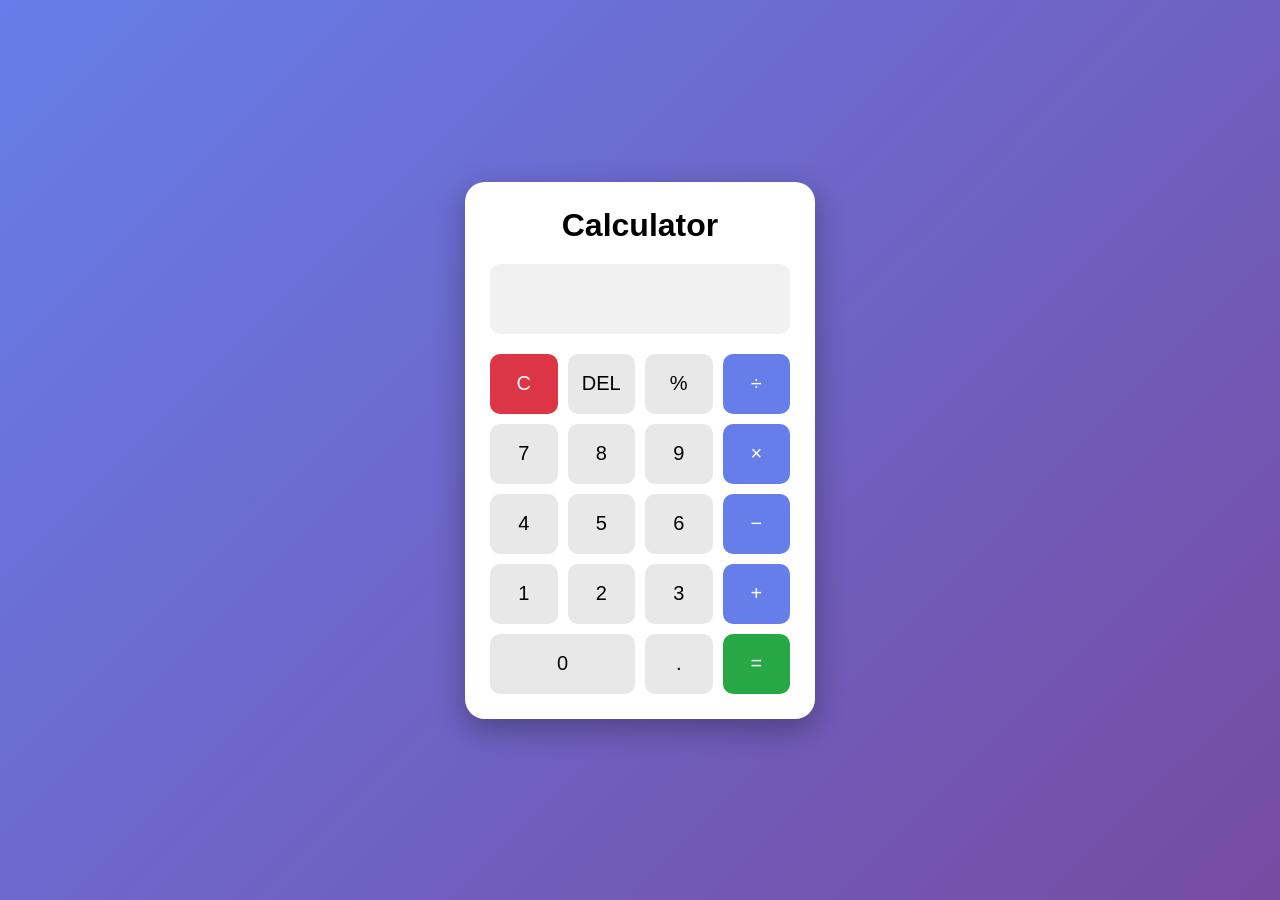
<file: Task3/index3.html>
<!DOCTYPE html>
<html lang="en">
<head>
    <meta charset="UTF-8">
    <meta name="viewport" content="width=device-width, initial-scale=1.0">
    <title>Calculator</title>

    <link rel="stylesheet" href="style3.css">
</head>

<body>

    <div class="calculator">

        <h1>Calculator</h1>

        <input type="text" id="display" readonly>

        <div class="buttons">

            <button onclick="clearDisplay()" class="clear">C</button>
            <button onclick="deleteLast()">DEL</button>
            <button onclick="appendValue('%')">%</button>
            <button onclick="appendValue('/')" class="operator">÷</button>

            <button onclick="appendValue('7')">7</button>
            <button onclick="appendValue('8')">8</button>
            <button onclick="appendValue('9')">9</button>
            <button onclick="appendValue('*')" class="operator">×</button>

            <button onclick="appendValue('4')">4</button>
            <button onclick="appendValue('5')">5</button>
            <button onclick="appendValue('6')">6</button>
            <button onclick="appendValue('-')" class="operator">−</button>

            <button onclick="appendValue('1')">1</button>
            <button onclick="appendValue('2')">2</button>
            <button onclick="appendValue('3')">3</button>
            <button onclick="appendValue('+')" class="operator">+</button>

            <button onclick="appendValue('0')" class="zero">0</button>
            <button onclick="appendValue('.')">.</button>
            <button onclick="calculate()" class="equal">=</button>

        </div>

    </div>

    <script src="script.js"></script>

</body>
</html>
</file>
<file: Task3/style3.css>
* {
    margin: 0;
    padding: 0;
    box-sizing: border-box;
    font-family: Arial, sans-serif;
}

body {
    min-height: 100vh;
    display: flex;
    justify-content: center;
    align-items: center;
    background: linear-gradient(135deg, #667eea, #764ba2);
}

.calculator {
    width: 350px;
    padding: 25px;
    border-radius: 20px;
    background: white;
    box-shadow: 0 10px 30px rgba(0, 0, 0, 0.3);
}

h1 {
    text-align: center;
    margin-bottom: 20px;
}

#display {
    width: 100%;
    height: 70px;
    border: none;
    border-radius: 10px;
    background: #f1f1f1;
    text-align: right;
    padding: 10px;
    font-size: 30px;
    margin-bottom: 20px;
}

.buttons {
    display: grid;
    grid-template-columns: repeat(4, 1fr);
    gap: 10px;
}

button {
    height: 60px;
    border: none;
    border-radius: 10px;
    font-size: 20px;
    cursor: pointer;
    background: #e8e8e8;
}

button:hover {
    opacity: 0.8;
}

.operator {
    background: #667eea;
    color: white;
}

.equal {
    background: #28a745;
    color: white;
}

.clear {
    background: #dc3545;
    color: white;
}

.zero {
    grid-column: span 2;
}
</file>
